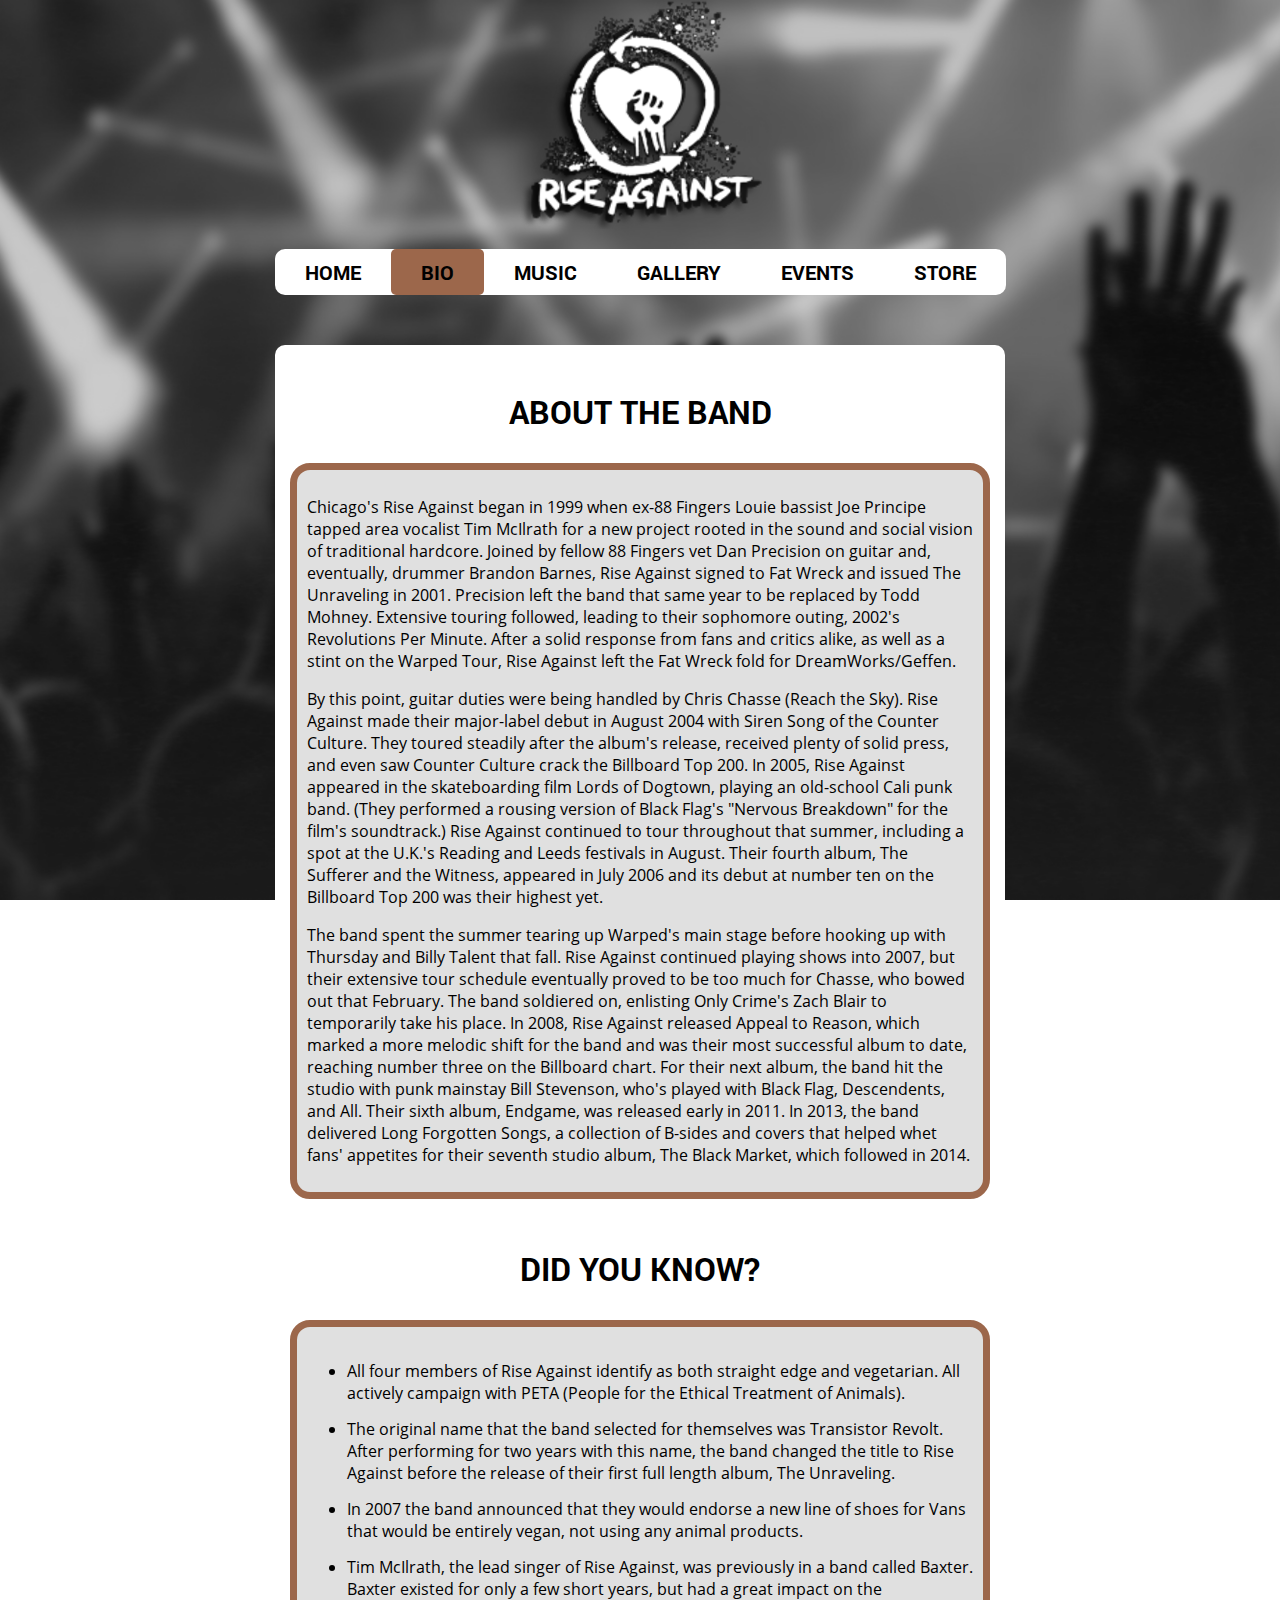
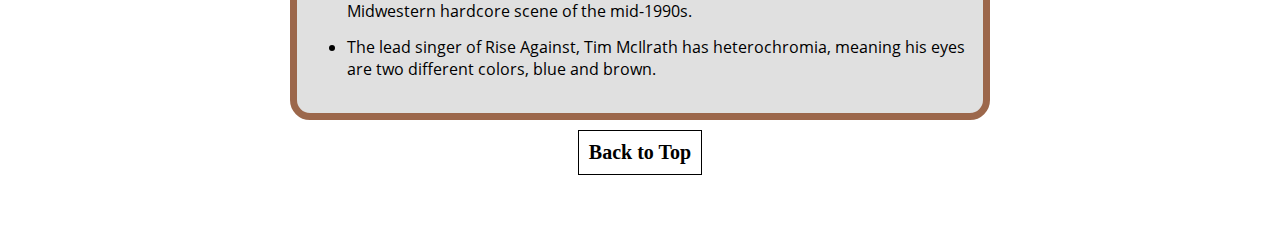
<file: bio.html>
<!DOCTYPE html>
	<head>
		<title>Bio - Rise Against</title>
		<link href="css/style.css" rel="stylesheet" type="text/css">
		<meta charset="utf-8" />
		<meta name="author" content="Keaton Roux" />
	</head>
	<body>
		<div class="page">
			<div class="header">
				<div class="navbar">
					<a href="index.html"><img src="media/pictures/logo.png" class="logo" alt="logo of rise against" /></a>
					<br />
					<ul>
						<li><a href="index.html" class="not-active">HOME</a></li>
						<li><a href="bio.html" class="active">BIO</a></li>
						<li><a href="music.html" class="not-active">MUSIC</a></li>
						<li><a href="gallery.html" class="not-active">GALLERY</a></li>
						<li><a href="events.html" class="not-active">EVENTS</a></li>
						<li><a href="store.html" class="not-active">STORE</a></li>
					</ul>
				</div>
			</div>
			<div class="content">
				<!-- ABOUT PARAGRAH -->
        <h1>ABOUT THE BAND</h1>
        <div class="bio-paragraph"><p>
          Chicago's Rise Against began in 1999 when ex-88 Fingers Louie bassist Joe Principe tapped area vocalist Tim McIlrath for a new project rooted in the sound and social vision of traditional hardcore.
          Joined by fellow 88 Fingers vet Dan Precision on guitar and, eventually, drummer Brandon Barnes, Rise Against signed to Fat Wreck and issued The Unraveling in 2001.
          Precision left the band that same year to be replaced by Todd Mohney. Extensive touring followed, leading to their sophomore outing, 2002's Revolutions Per Minute.
          After a solid response from fans and critics alike, as well as a stint on the Warped Tour, Rise Against left the Fat Wreck fold for DreamWorks/Geffen.
        </p>
        <p>
          By this point, guitar duties were being handled by Chris Chasse (Reach the Sky). Rise Against made their major-label debut in August 2004 with Siren Song of the Counter Culture.
          They toured steadily after the album's release, received plenty of solid press, and even saw Counter Culture crack the Billboard Top 200. In 2005, Rise Against appeared in the skateboarding film Lords of Dogtown, playing an old-school Cali punk band.
          (They performed a rousing version of Black Flag's "Nervous Breakdown" for the film's soundtrack.) Rise Against continued to tour throughout that summer, including a spot at the U.K.'s Reading and Leeds festivals in August.
          Their fourth album, The Sufferer and the Witness, appeared in July 2006 and its debut at number ten on the Billboard Top 200 was their highest yet.
        </p>
        <p>
          The band spent the summer tearing up Warped's main stage before hooking up with Thursday and Billy Talent that fall.
          Rise Against continued playing shows into 2007, but their extensive tour schedule eventually proved to be too much for Chasse, who bowed out that February.
          The band soldiered on, enlisting Only Crime's Zach Blair to temporarily take his place.
          In 2008, Rise Against released Appeal to Reason, which marked a more melodic shift for the band and was their most successful album to date, reaching number three on the Billboard chart.
          For their next album, the band hit the studio with punk mainstay Bill Stevenson, who's played with Black Flag, Descendents, and All. Their sixth album, Endgame, was released early in 2011.
          In 2013, the band delivered Long Forgotten Songs, a collection of B-sides and covers that helped whet fans' appetites for their seventh studio album, The Black Market, which followed in 2014.
        </p></div>
        <br />
				<!-- DID YOU KNOW PARAGRAPH -->
        <h1>DID YOU KNOW?</h1>
        <div class="bio-paragraph">
          <ul>
            <li>All four members of Rise Against identify as both straight edge and vegetarian. All actively campaign with PETA (People for the Ethical Treatment of Animals).</li>
            <li>The original name that the band selected for themselves was Transistor Revolt. After performing for two years with this name, the band changed the title to Rise Against before the release of their first full length album, The Unraveling.</li>
            <li>In 2007 the band announced that they would endorse a new line of shoes for Vans that would be entirely vegan, not using any animal products.</li>
            <li>Tim McIlrath, the lead singer of Rise Against, was previously in a band called Baxter. Baxter existed for only a few short years, but had a great impact on the Midwestern hardcore scene of the mid-1990s.</li>
            <li>The lead singer of Rise Against, Tim McIlrath has heterochromia, meaning his eyes are two different colors, blue and brown.</li>
          </ul>
        </div>
        <div class="back-to-top"><a href="#top">Back to Top</a></div>
			</div>
			<div class="footer">
				<p>Copyright (c) 2016 Copyright Holder All Rights Reserved.</p>
			</div>
		</div>
	</body>
</html>
</file>
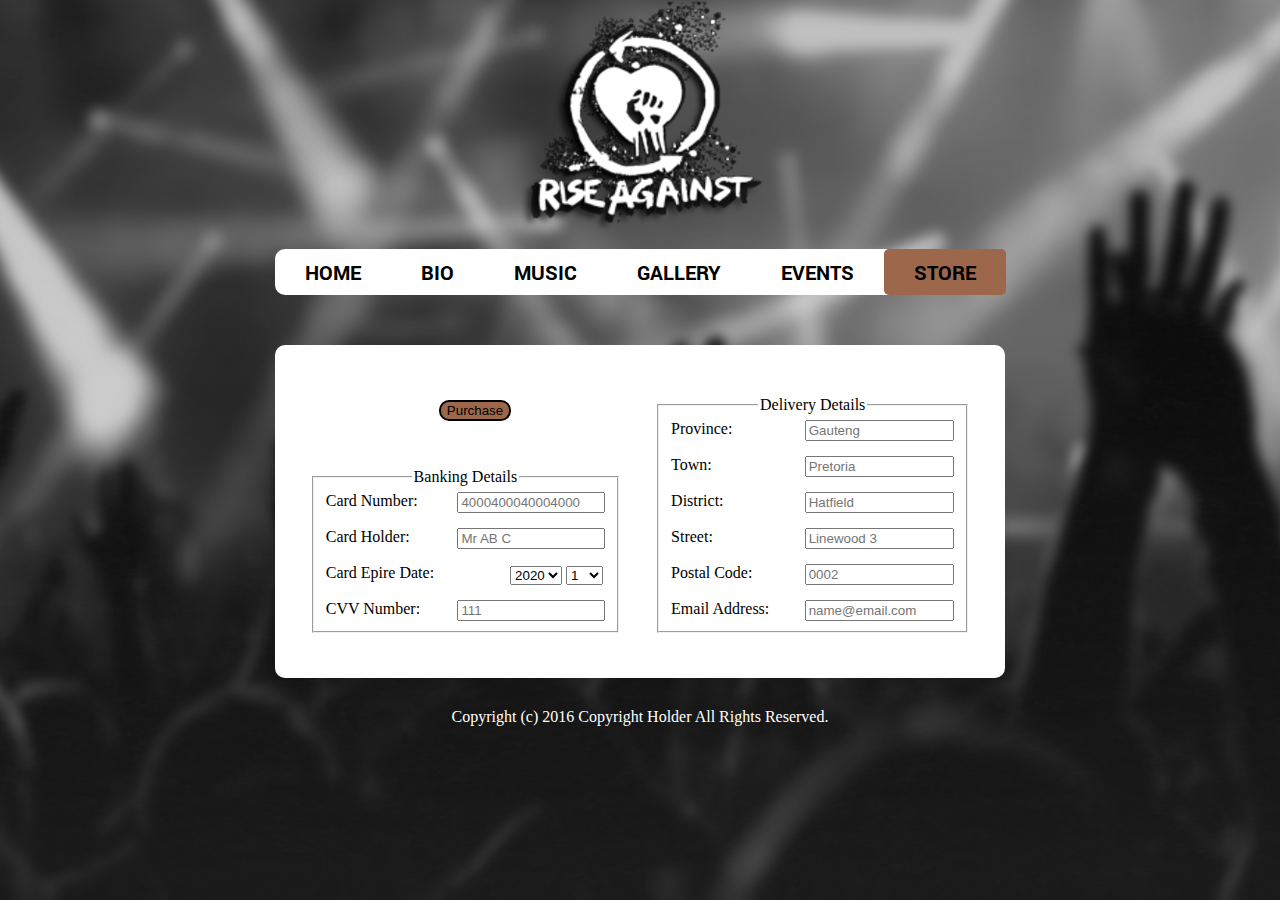
<file: checkout.html>
<!DOCTYPE html>
	<head>
		<title>Checkout - Rise Against</title>
		<link href="css/style.css" rel="stylesheet" type="text/css">
		<meta charset="utf-8" />
		<meta name="author" content="Keaton Roux" />
	</head>
	<body>
		<div class="page">
			<div class="header">
				<div class="navbar">
          <a href="index.html"><img src="media/pictures/logo.png" class="logo" alt="logo of rise against" /></a>
					<br />
					<ul>
						<li><a href="index.html" class="not-active">HOME</a></li>
						<li><a href="bio.html" class="not-active">BIO</a></li>
						<li><a href="music.html" class="not-active">MUSIC</a></li>
						<li><a href="gallery.html" class="not-active">GALLERY</a></li>
						<li><a href="events.html" class="not-active">EVENTS</a></li>
						<li><a href="store.html" class="active">STORE</a></li>
					</ul>
				</div>
			</div>
			<div class="content">
				<form class="" action="result.html" method="post">
					<div class="submit-button purchase-button"><input type="submit" value="Purchase" /></div>
					<div class="checkout-info-box banking-box">
						<fieldset>
							<legend>Banking Details</legend>
							<label class="ltitle" for="cardNr">Card Number:</label>
							<label><input type="text" name="cardNr" id="cardNr" placeholder="4000400040004000" required="required" maxlength="16"/></label><br/><br/>

							<label class="ltitle" for="cardHolder">Card Holder:</label>
							<label><input type="text" name="cardHolder" id="cardHolder" placeholder="Mr AB C" required="required"/></label><br/><br/>

							<span class="ltitle">Card Epire Date:</span>
								<select name="EDM">
									<option>1</option>
									<option>2</option>
									<option>3</option>
									<option>4</option>
									<option>5</option>
									<option>6</option>
									<option>7</option>
									<option>8</option>
									<option>9</option>
									<option>10</option>
									<option>11</option>
									<option>12</option>
								</select>

								<select name="EDY">
									<option>2020</option>
									<option>2019</option>
									<option>2018</option>
									<option>2017</option>
									<option>2016</option>
								</select><br/><br/>

								<label class="ltitle" for="CVV">CVV Number:</label>
								<label><input type="text" name="CVV" id="CVV" placeholder="111" required="required" maxlength="3"/></label><br/>
						</fieldset>
					</div>
					<div class="checkout-info-box delivery-box">
						<fieldset>
							<legend>Delivery Details</legend>
							<label class="ltitle" for="provice">Province:</label>
							<label><input type="text" name="provice" id="provice" placeholder="Gauteng" required="required"/></label><br/><br/>

							<label class="ltitle" for="town">Town:</label>
							<label><input type="text" name="town" id="town" placeholder="Pretoria" required="required"/></label><br/><br/>

							<label class="ltitle" for="district">District:</label>
							<label><input type="text" name="district" id="district" placeholder="Hatfield" required="required"/></label><br/><br/>

							<label class="ltitle" for="street">Street:</label>
							<label><input type="text" name="street" id="street" placeholder="Linewood 3" required="required"/></label><br/><br/>

							<label class="ltitle" for="code">Postal Code:</label>
							<label><input type="text" name="code" id="code" placeholder="0002" required="required" maxlength="4"/></label><br/><br/>

							<label class="ltitle" for="email">Email Address:</label>
							<label><input type="text" name="email" id="email" placeholder="name@email.com" required="required"/></label><br/>
						</fieldset>
					</div>
				</form>
			</div>
			<div class="footer">
				<p>Copyright (c) 2016 Copyright Holder All Rights Reserved.</p>
			</div>
		</div>
	</body>
</html>
</file>
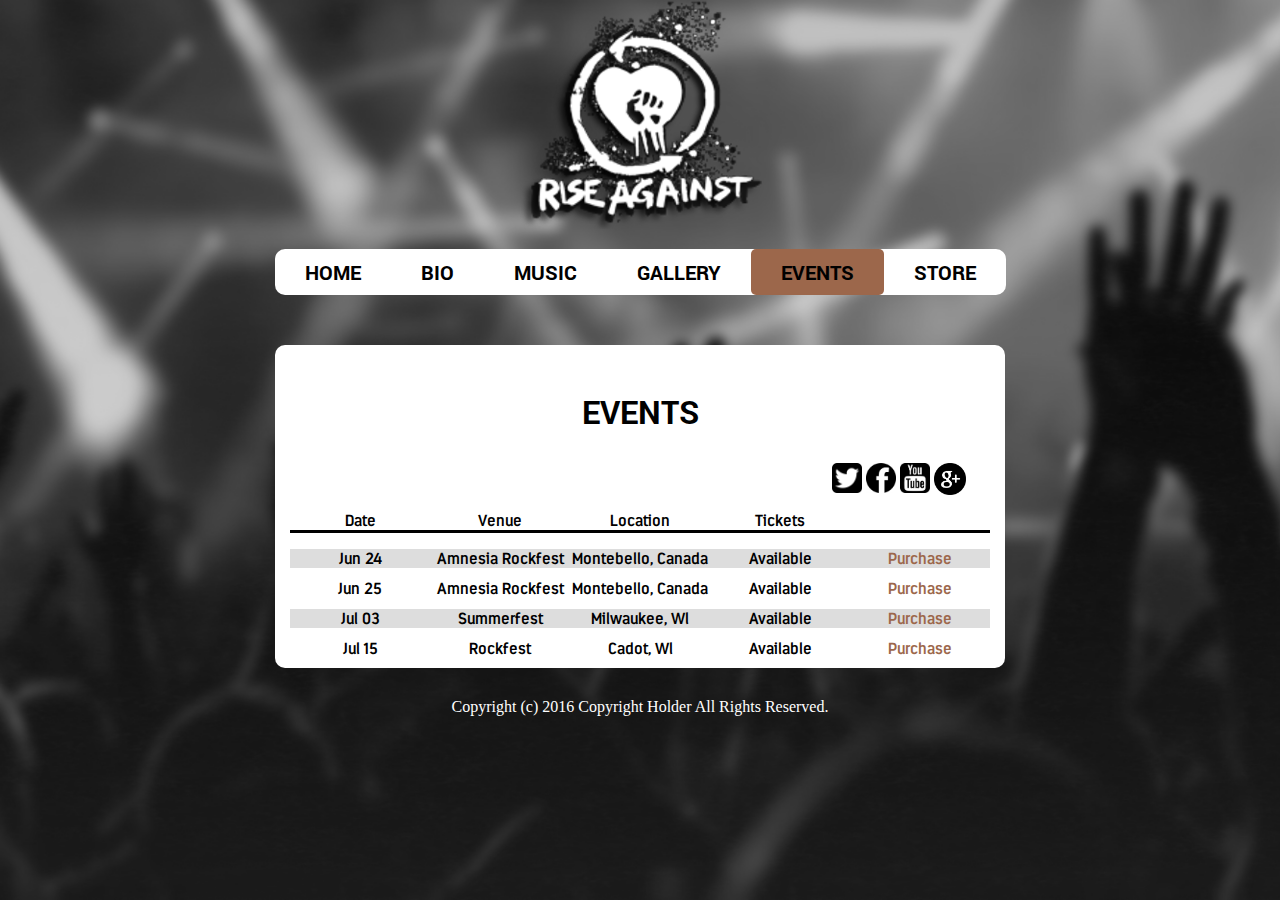
<file: events.html>
<!DOCTYPE html>
	<head>
		<title>Events - Rise Against</title>
		<link href="css/style.css" rel="stylesheet" type="text/css">
		<meta charset="utf-8" />
		<meta name="author" content="Keaton Roux" />
	</head>
	<body>
		<div class="page">
			<div class="header">
				<div class="navbar">
          <a href="index.html"><img src="media/pictures/logo.png" class="logo" alt="logo of rise against" /></a>
					<br />
					<ul>
						<li><a href="index.html" class="not-active">HOME</a></li>
						<li><a href="bio.html" class="not-active">BIO</a></li>
						<li><a href="music.html" class="not-active">MUSIC</a></li>
						<li><a href="gallery.html" class="not-active">GALLERY</a></li>
						<li><a href="events.html" class="active">EVENTS</a></li>
						<li><a href="store.html" class="not-active">STORE</a></li>
					</ul>
				</div>
			</div>
			<div class="content">
        <h1>EVENTS</h1>
				<div class="share">
					<a href="https://plus.google.com/+riseagainst" target="_blank"><img src="media/pictures/share-vectors/googlep.png" id="gg" alt="google plus image"/></a>
					<a href="https://www.youtube.com/user/RiseAgainstVEVO" target="_blank"><img src="media/pictures/share-vectors/youtube.png" alt="youtube image"/></a>
					<a href="https://www.facebook.com/riseagainst" target="_blank"><img src="media/pictures/share-vectors/facebook.png" alt="facebook image"/></a>
					<a href="https://twitter.com/riseagainst" target="_blank"><img src="media/pictures/share-vectors/twitter.png" alt="twitter image"/></a>
				</div>
				<br />
					<div class="event-list event-header">
					<ol>
						<li>Date</li>
						<li>Venue</li>
						<li>Location</li>
						<li>Tickets</li>
						<li></li>
					</ol>
					</div>
					<div class="event-list event-even">
					<ol>
						<li>Jun 24</li>
						<li>Amnesia Rockfest</li>
						<li>Montebello, Canada</li>
						<li>Available</li>
						<li><a href="http://www.bandsintown.com/event/11728602?app_id=fbjs_www.riseagainst.com&artist=Rise+Against&came_from=39" target="_blank">Purchase</a></li>
					</ol>
					</div>
					<div class="event-list">
					<ol>
						<li>Jun 25</li>
						<li>Amnesia Rockfest</li>
						<li>Montebello, Canada</li>
						<li>Available</li>
						<li><a href="http://www.bandsintown.com/event/11728602?app_id=fbjs_www.riseagainst.com&artist=Rise+Against&came_from=39" target="_blank">Purchase</a></li>
					</ol>
					</div>
					<div class="event-list event-even">
					<ol>
						<li>Jul 03</li>
						<li>Summerfest</li>
						<li>Milwaukee, Wl</li>
						<li>Available</li>
						<li><a href="http://www.bandsintown.com/event/11719513?app_id=fbjs_www.riseagainst.com&artist=Rise+Against&came_from=39" target="_blank">Purchase</a></li>
					</ol>
					</div>
					<div class="event-list">
					<ol>
						<li>Jul 15</li>
						<li>Rockfest</li>
						<li>Cadot, Wl</li>
						<li>Available</li>
						<li><a href="http://www.bandsintown.com/event/11378239?app_id=fbjs_www.riseagainst.com&artist=Rise+Against&came_from=39" target="_blank">Purchase</a></li>
					</ol>
					</div>
					<br />

			</div>
			<div class="footer">
				<p>Copyright (c) 2016 Copyright Holder All Rights Reserved.</p>
			</div>
		</div>
	</body>
</html>
</file>
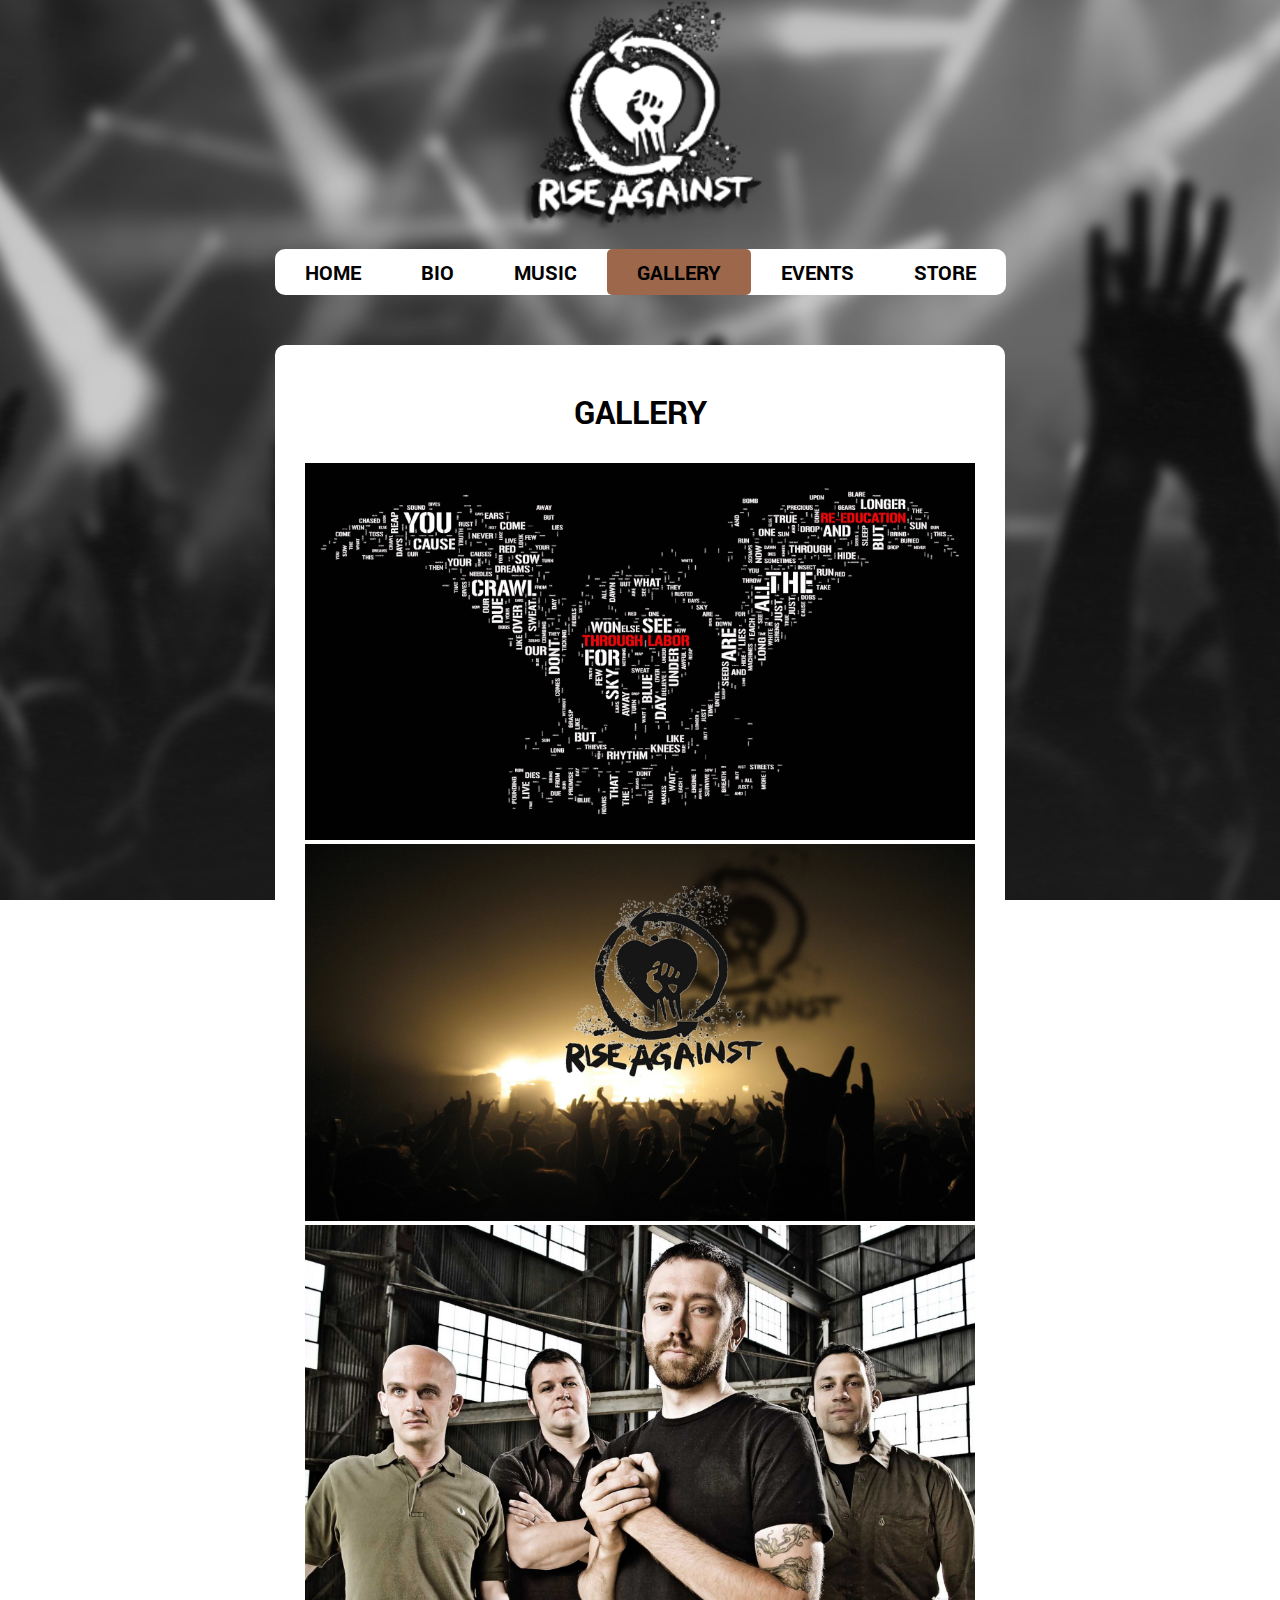
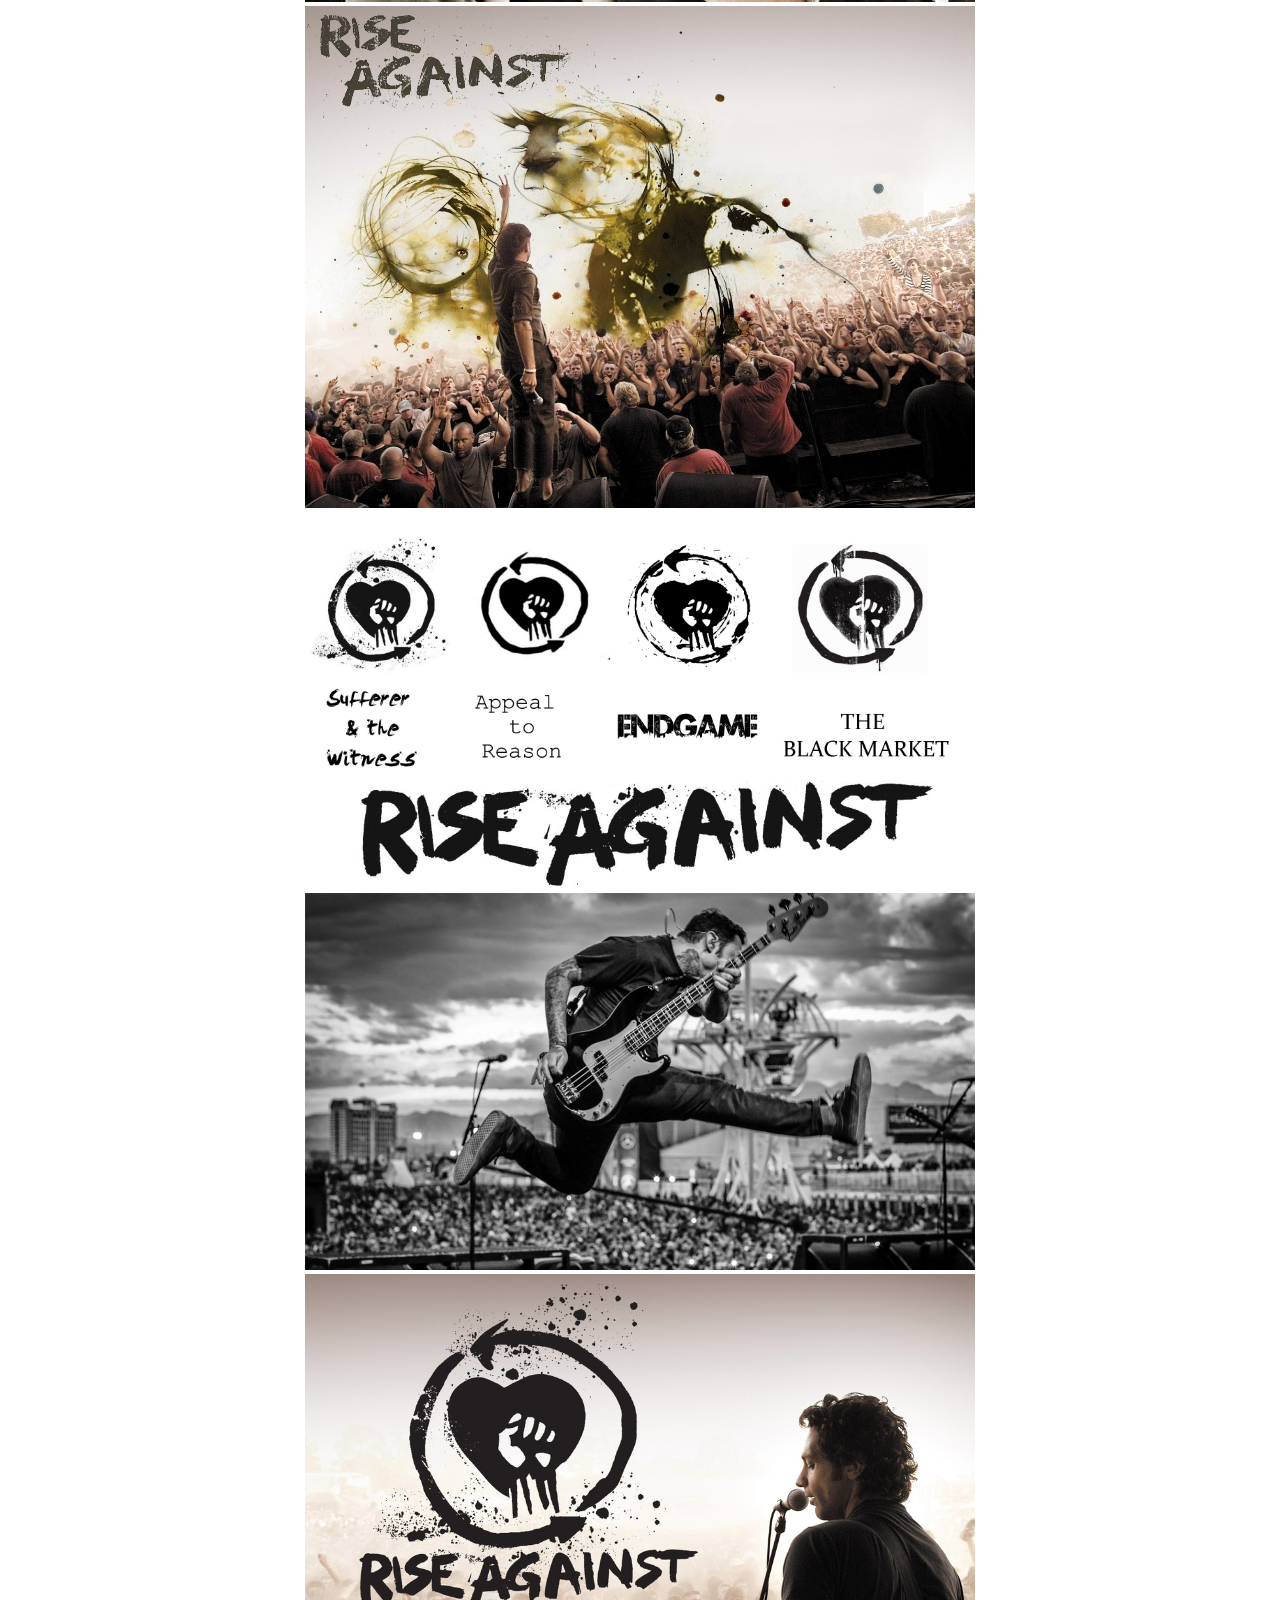
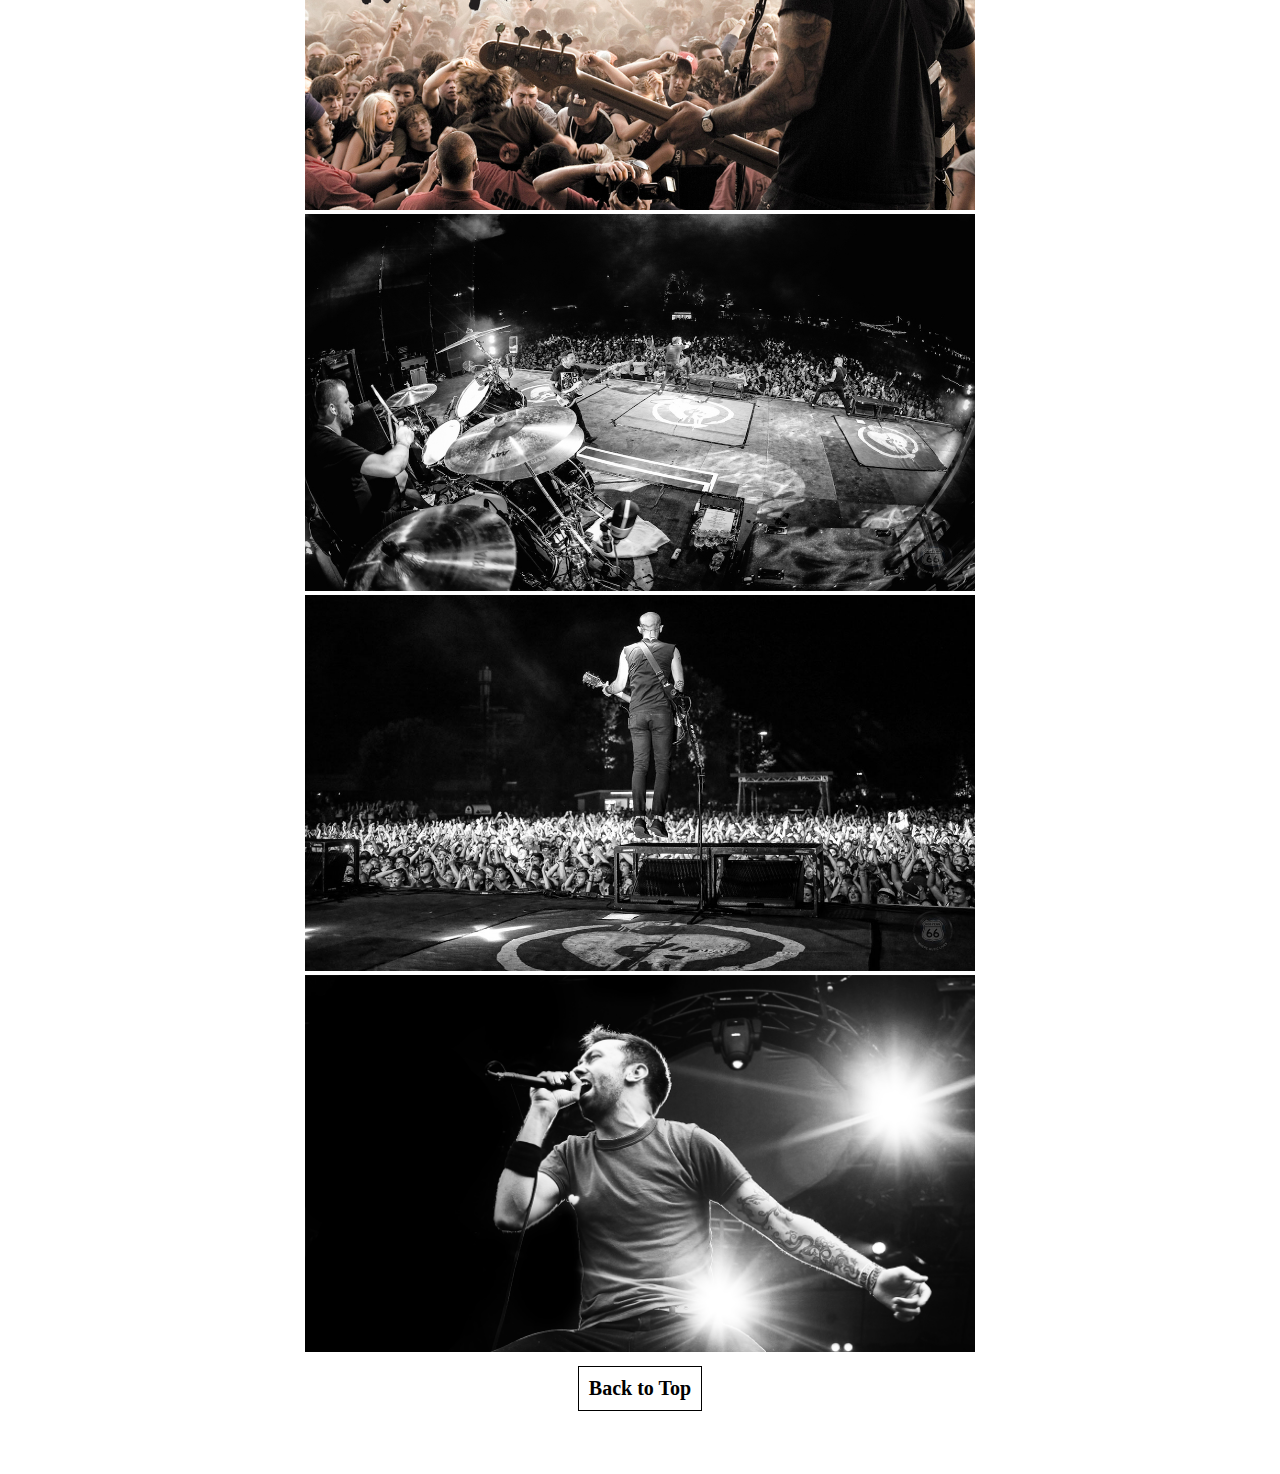
<file: gallery.html>
<!DOCTYPE html>
	<head>
		<title>Gallery - Rise Against</title>
		<link href="css/style.css" rel="stylesheet" type="text/css">
		<meta charset="utf-8" />
		<meta name="author" content="Keaton Roux" />
	</head>
	<body>
		<div class="page">
			<div class="header">
				<div class="navbar">
          <a href="index.html"><img src="media/pictures/logo.png" class="logo" alt="logo of rise against" /></a>
					<br />
					<ul>
						<li><a href="index.html" class="not-active">HOME</a></li>
						<li><a href="bio.html" class="not-active">BIO</a></li>
						<li><a href="music.html" class="not-active">MUSIC</a></li>
						<li><a href="gallery.html" class="active">GALLERY</a></li>
						<li><a href="events.html" class="not-active">EVENTS</a></li>
						<li><a href="store.html" class="not-active">STORE</a></li>
					</ul>
				</div>
			</div>
			<div class="content">
        <h1>GALLERY</h1>
        <div id="gallery">
		  		<a href="media/pictures/gallery-photos/gallery-1.jpg" target="_blank"><img src="media/pictures/gallery-photos/gallery-1.jpg" class="gallery-image" alt="Gallery Image 1"/></a>
		  		<a href="media/pictures/gallery-photos/gallery-2.jpg" target="_blank"><img src="media/pictures/gallery-photos/gallery-2.jpg" class="gallery-image" alt="Gallery Image 2"/></a>
          <a href="media/pictures/gallery-photos/gallery-3.jpg" target="_blank"><img src="media/pictures/gallery-photos/gallery-3.jpg" class="gallery-image" alt="Gallery Image 3"/></a>
          <a href="media/pictures/gallery-photos/gallery-4.jpg" target="_blank"><img src="media/pictures/gallery-photos/gallery-4.jpg" class="gallery-image" alt="Gallery Image 4"/></a>
          <a href="media/pictures/gallery-photos/gallery-5.jpg" target="_blank"><img src="media/pictures/gallery-photos/gallery-5.jpg" class="gallery-image" alt="Gallery Image 5"/></a>
          <a href="media/pictures/gallery-photos/gallery-6.jpg" target="_blank"><img src="media/pictures/gallery-photos/gallery-6.jpg" class="gallery-image" alt="Gallery Image 6"/></a>
          <a href="media/pictures/gallery-photos/gallery-7.jpg" target="_blank"><img src="media/pictures/gallery-photos/gallery-7.jpg" class="gallery-image" alt="Gallery Image 7"/></a>
          <a href="media/pictures/gallery-photos/gallery-8.jpg" target="_blank"><img src="media/pictures/gallery-photos/gallery-8.jpg" class="gallery-image" alt="Gallery Image 8"/></a>
          <a href="media/pictures/gallery-photos/gallery-9.jpg" target="_blank"><img src="media/pictures/gallery-photos/gallery-9.jpg" class="gallery-image" alt="Gallery Image 9"/></a>
          <a href="media/pictures/gallery-photos/gallery-10.png" target="_blank"><img src="media/pictures/gallery-photos/gallery-10.png" class="gallery-image" alt="Gallery Image 10"/></a>
          <div class="back-to-top"><a href="#top">Back to Top</a></div>
        </div>
			</div>
			<div class="footer">
				<p>Copyright (c) 2016 Copyright Holder All Rights Reserved.</p>
			</div>
		</div>
	</body>
</html>
</file>
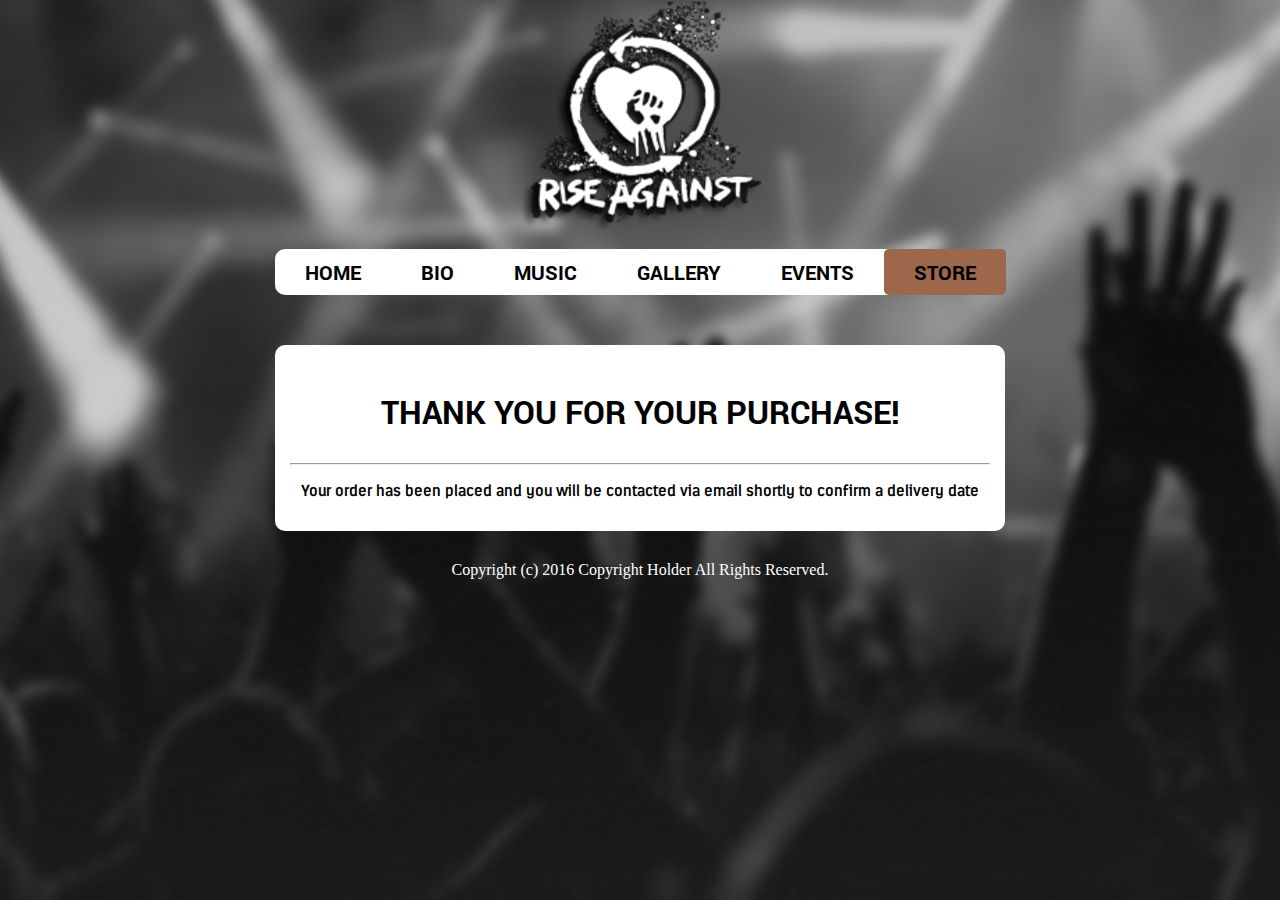
<file: result.html>
<!DOCTYPE html>
	<head>
		<title>Result - Rise Against</title>
		<link href="css/style.css" rel="stylesheet" type="text/css">
		<meta charset="utf-8" />
		<meta name="author" content="Keaton Roux" />
	</head>
	<body>
		<div class="page">
			<div class="header">
				<div class="navbar">
          <a href="index.html"><img src="media/pictures/logo.png" class="logo" alt="logo of rise against" /></a>
					<br />
					<ul>
						<li><a href="index.html" class="not-active">HOME</a></li>
						<li><a href="bio.html" class="not-active">BIO</a></li>
						<li><a href="music.html" class="not-active">MUSIC</a></li>
						<li><a href="gallery.html" class="not-active">GALLERY</a></li>
						<li><a href="events.html" class="not-active">EVENTS</a></li>
						<li><a href="store.html" class="active">STORE</a></li>
					</ul>
				</div>
			</div>
			<div class="content">
				<div id="result-page">
					<h1>THANK YOU FOR YOUR PURCHASE!</h1>
					<hr>
					<p>
						Your order has been placed and you will be contacted via email shortly to confirm a delivery date
					</p>
				</div>
			</div>
			<div class="footer">
				<p>Copyright (c) 2016 Copyright Holder All Rights Reserved.</p>
			</div>
		</div>
	</body>
</html>
</file>
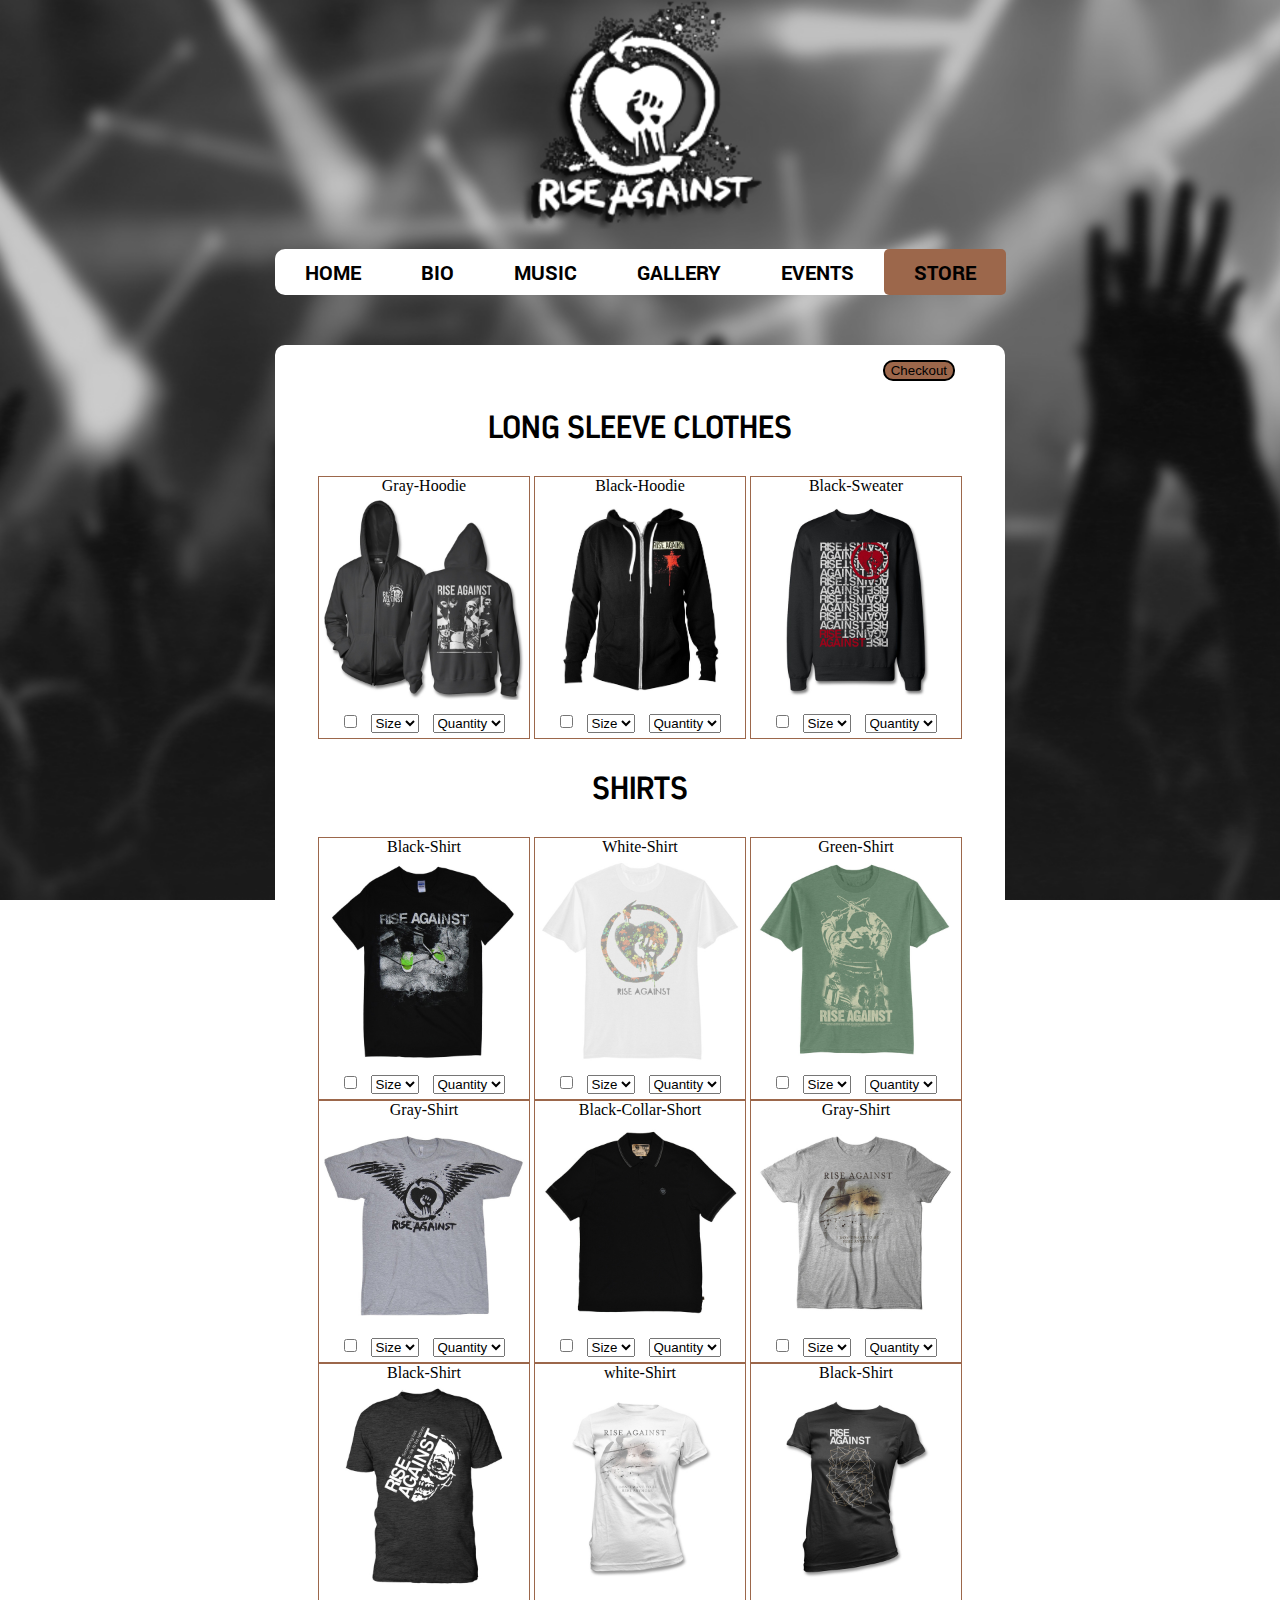
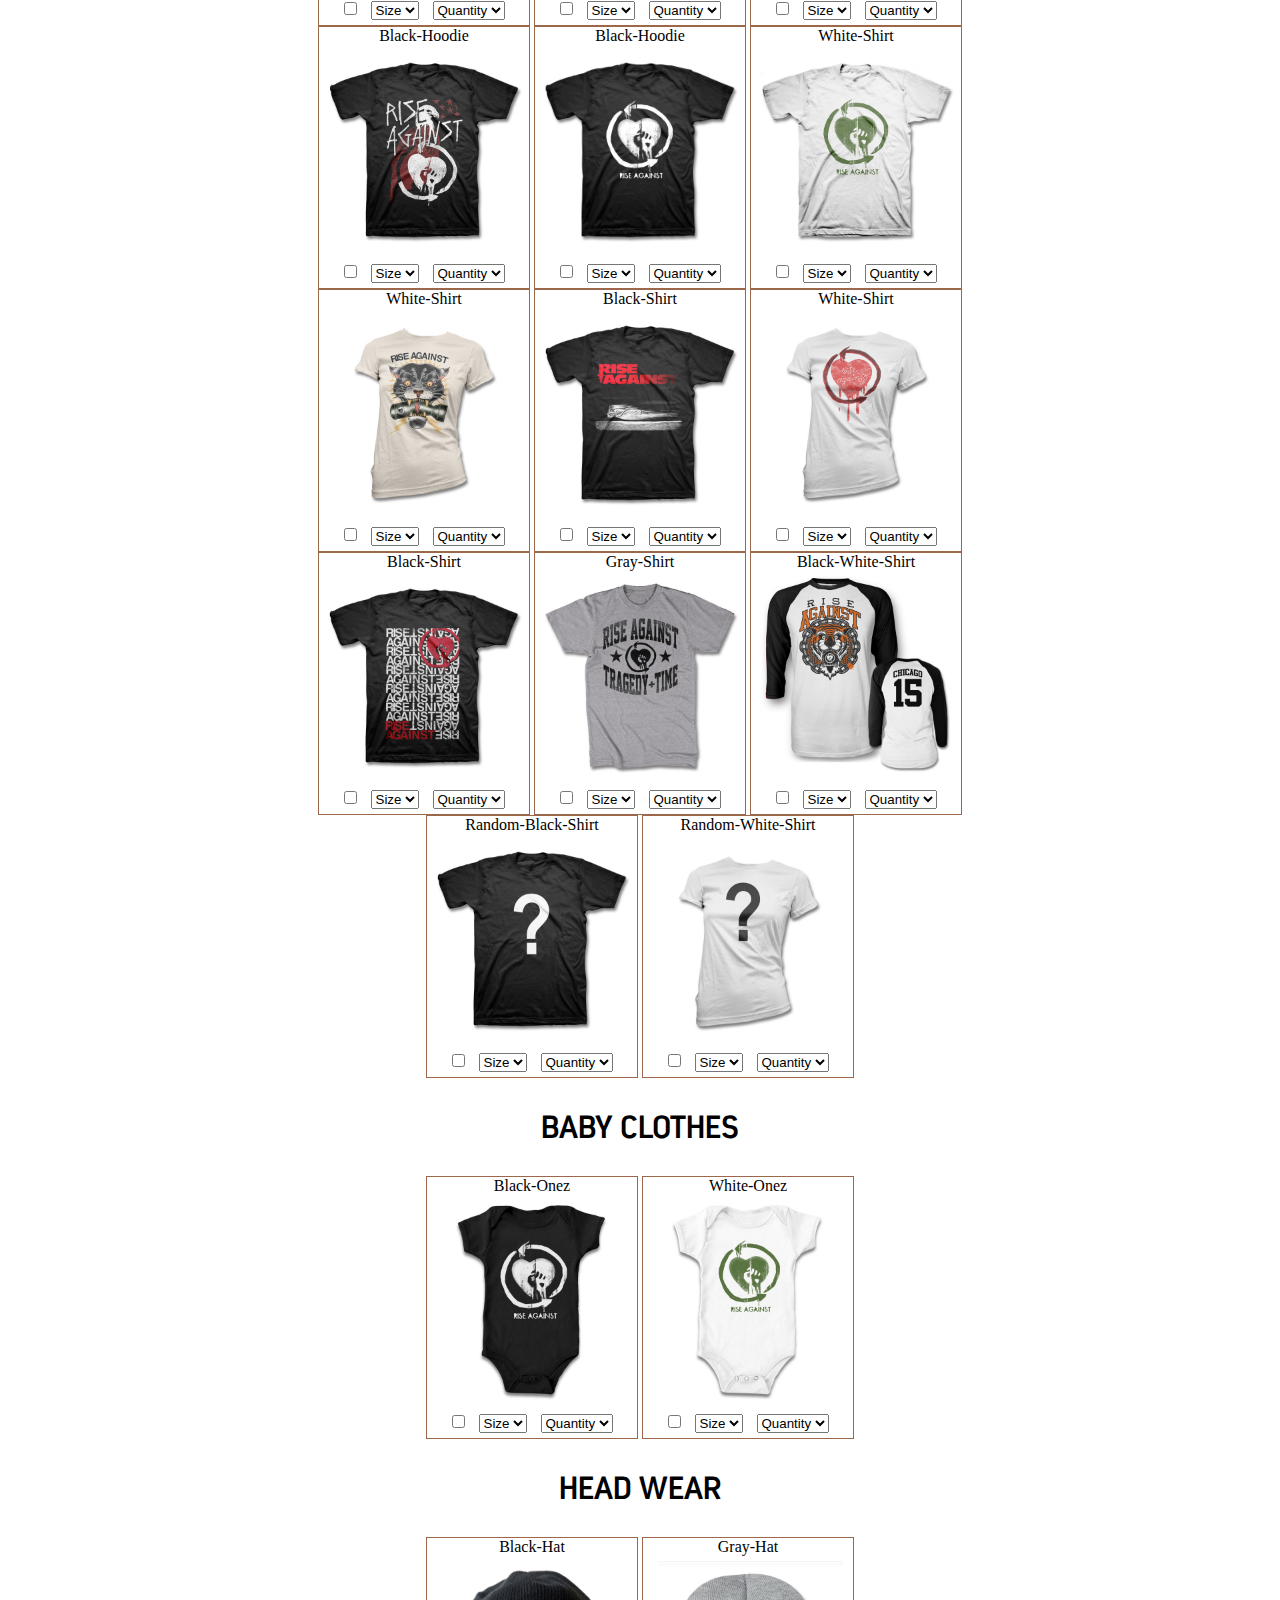
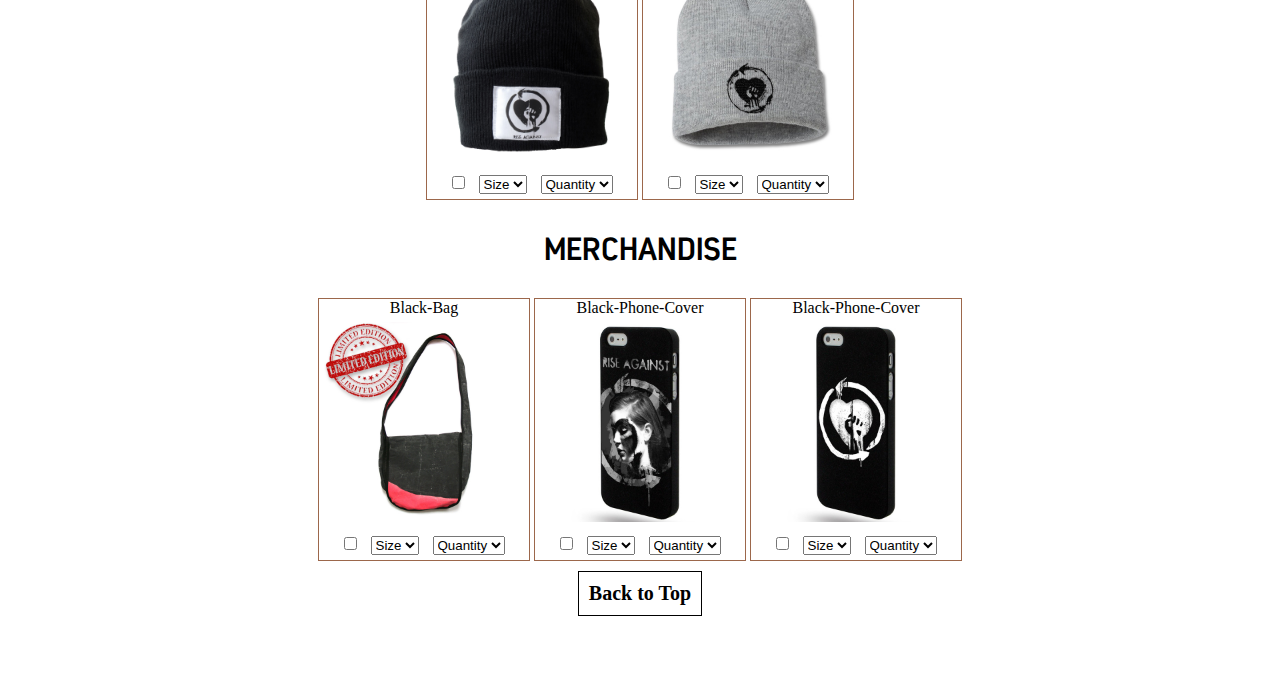
<file: store.html>
<!DOCTYPE html>
	<head>
		<title>Store - Rise Against</title>
		<link href="css/style.css" rel="stylesheet" type="text/css">
		<meta charset="utf-8" />
		<meta name="author" content="Keaton Roux" />
	</head>
	<body>
		<div class="page">
			<div class="header">
				<div class="navbar">
          <a href="index.html"><img src="media/pictures/logo.png" class="logo" alt="logo of rise against" /></a>
					<br />
					<ul>
						<li><a href="index.html" class="not-active">HOME</a></li>
						<li><a href="bio.html" class="not-active">BIO</a></li>
						<li><a href="music.html" class="not-active">MUSIC</a></li>
						<li><a href="gallery.html" class="not-active">GALLERY</a></li>
						<li><a href="events.html" class="not-active">EVENTS</a></li>
						<li><a href="store.html" class="active">STORE</a></li>
					</ul>
				</div>
			</div>
			<div class="content">
				<form class="store-form" action="checkout.html" method="post" >
					<div class="submit-button"><input type="submit" value="Checkout" /></div>
					<br/>
					<!--LONG SLEEVE CLOTHES-->
					<h1>LONG SLEEVE CLOTHES</h1>
					<div class="item-window">

							<figure>
								<figcaption>Gray-Hoodie</figcaption>
								<label for="store-1"><img src="media/pictures/store-images/store-1.jpg" alt="image of store item 1"/></label>
							</figure>
							<br />
							<input type="checkbox" value="" id="store-1" />
							<select><option>Size</option><option>S</option><option>M</option><option>L</option></select>
							<select><option>Quantity</option><option>1</option><option>2</option><option>3</option></select>

					</div>
					<div class="item-window">

							<figure>
								<figcaption>Black-Hoodie</figcaption>
								<label for="store-2"><img src="media/pictures/store-images/store-2.jpeg" alt="image of store item 2"/></label>
							</figure>
							<br />
							<input type="checkbox" value="" id="store-2" />
							<select><option>Size</option><option>S</option><option>M</option><option>L</option></select>
							<select><option>Quantity</option><option>1</option><option>2</option><option>3</option></select>

					</div>
					<div class="item-window">

							<figure>
								<figcaption>Black-Sweater</figcaption>
								<label for="store-3"><img src="media/pictures/store-images/store-3.jpg" alt="image of store item 3"/></label>
							</figure>
							<br />
							<input type="checkbox" value="" id="store-3" />
							<select><option>Size</option><option>S</option><option>M</option><option>L</option></select>
							<select><option>Quantity</option><option>1</option><option>2</option><option>3</option></select>

					</div>
					<!-- SHIRTS -->
					<h1>SHIRTS</h1>
					<div class="item-window">

							<figure>
								<figcaption>Black-Shirt</figcaption>
								<label for="store-4"><img src="media/pictures/store-images/store-4.jpeg" alt="image of store item 4"/></label>
							</figure>
							<br />
							<input type="checkbox" value="" id="store-4" />
							<select><option>Size</option><option>S</option><option>M</option><option>L</option></select>
							<select><option>Quantity</option><option>1</option><option>2</option><option>3</option></select>

					</div>
					<div class="item-window">

							<figure>
								<figcaption>White-Shirt</figcaption>
								<label for="store-5"><img src="media/pictures/store-images/store-5.jpeg" alt="image of store item 5"/></label>
							</figure>
							<br />
							<input type="checkbox" value="" id="store-5" />
							<select><option>Size</option><option>S</option><option>M</option><option>L</option></select>
							<select><option>Quantity</option><option>1</option><option>2</option><option>3</option></select>

					</div>
					<div class="item-window">

							<figure>
								<figcaption>Green-Shirt</figcaption>
								<label for="store-6"><img src="media/pictures/store-images/store-6.jpeg" alt="image of store item 6"/></label>
							</figure>
							<br />
							<input type="checkbox" value="" id="store-6" />
							<select><option>Size</option><option>S</option><option>M</option><option>L</option></select>
							<select><option>Quantity</option><option>1</option><option>2</option><option>3</option></select>

					</div>
					<div class="item-window">

							<figure>
								<figcaption>Gray-Shirt</figcaption>
								<label for="store-7"><img src="media/pictures/store-images/store-7.jpeg" alt="image of store item 7"/></label>
							</figure>
							<br />
							<input type="checkbox" value="" id="store-7" />
							<select><option>Size</option><option>S</option><option>M</option><option>L</option></select>
							<select><option>Quantity</option><option>1</option><option>2</option><option>3</option></select>

					</div>
					<div class="item-window">

							<figure>
								<figcaption>Black-Collar-Short</figcaption>
								<label for="store-8"><img src="media/pictures/store-images/store-8.jpeg" alt="image of store item 8"/></label>
							</figure>
							<br />
							<input type="checkbox" value="" id="store-8" />
							<select><option>Size</option><option>S</option><option>M</option><option>L</option></select>
							<select><option>Quantity</option><option>1</option><option>2</option><option>3</option></select>

					</div>
					<div class="item-window">

							<figure>
								<figcaption>Gray-Shirt</figcaption>
								<label for="store-9"><img src="media/pictures/store-images/store-9.jpeg" alt="image of store item 9"/></label>
							</figure>
							<br />
							<input type="checkbox" value="" id="store-9" />
							<select><option>Size</option><option>S</option><option>M</option><option>L</option></select>
							<select><option>Quantity</option><option>1</option><option>2</option><option>3</option></select>

					</div>
					<div class="item-window">

							<figure>
								<figcaption>Black-Shirt</figcaption>
								<label for="store-10"><img src="media/pictures/store-images/store-10.jpeg" alt="image of store item 10"/></label>
							</figure>
							<br />
							<input type="checkbox" value="" id="store-10" />
							<select><option>Size</option><option>S</option><option>M</option><option>L</option></select>
							<select><option>Quantity</option><option>1</option><option>2</option><option>3</option></select>

					</div>
					<div class="item-window">

							<figure>
								<figcaption>white-Shirt</figcaption>
								<label for="store-11"><img src="media/pictures/store-images/store-11.jpg" alt="image of store item 11"/></label>
							</figure>
							<br />
							<input type="checkbox" value="" id="store-11" />
							<select><option>Size</option><option>S</option><option>M</option><option>L</option></select>
							<select><option>Quantity</option><option>1</option><option>2</option><option>3</option></select>

					</div>
					<div class="item-window">

							<figure>
								<figcaption>Black-Shirt</figcaption>
								<label for="store-12"><img src="media/pictures/store-images/store-12.jpg" alt="image of store item 12"/></label>
							</figure>
							<br />
							<input type="checkbox" value="" id="store-12" />
							<select><option>Size</option><option>S</option><option>M</option><option>L</option></select>
							<select><option>Quantity</option><option>1</option><option>2</option><option>3</option></select>

					</div>
					<div class="item-window">

							<figure>
								<figcaption>Black-Hoodie</figcaption>
								<label for="store-13"><img src="media/pictures/store-images/store-13.jpg" alt="image of store item 13"/></label>
							</figure>
							<br />
							<input type="checkbox" value="" id="store-13" />
							<select><option>Size</option><option>S</option><option>M</option><option>L</option></select>
							<select><option>Quantity</option><option>1</option><option>2</option><option>3</option></select>

					</div>
					<div class="item-window">

							<figure>
								<figcaption>Black-Hoodie</figcaption>
								<label for="store-14"><img src="media/pictures/store-images/store-14.jpg" alt="image of store item 14"/></label>
							</figure>
							<br />
							<input type="checkbox" value="" id="store-14" />
							<select><option>Size</option><option>S</option><option>M</option><option>L</option></select>
							<select><option>Quantity</option><option>1</option><option>2</option><option>3</option></select>

					</div>
					<div class="item-window">

							<figure>
								<figcaption>White-Shirt</figcaption>
								<label for="store-15"><img src="media/pictures/store-images/store-15.jpg" alt="image of store item 15"/></label>
							</figure>
							<br />
							<input type="checkbox" value="" id="store-15" />
							<select><option>Size</option><option>S</option><option>M</option><option>L</option></select>
							<select><option>Quantity</option><option>1</option><option>2</option><option>3</option></select>

					</div>
					<div class="item-window">

							<figure>
								<figcaption>White-Shirt</figcaption>
								<label for="store-16"><img src="media/pictures/store-images/store-16.jpg" alt="image of store item 16"/></label>
							</figure>
							<br />
							<input type="checkbox" value="" id="store-16" />
							<select><option>Size</option><option>S</option><option>M</option><option>L</option></select>
							<select><option>Quantity</option><option>1</option><option>2</option><option>3</option></select>

					</div>
					<div class="item-window">

							<figure>
								<figcaption>Black-Shirt</figcaption>
								<label for="store-17"><img src="media/pictures/store-images/store-17.jpg" alt="image of store item 17"/></label>
							</figure>
							<br />
							<input type="checkbox" value="" id="store-17" />
							<select><option>Size</option><option>S</option><option>M</option><option>L</option></select>
							<select><option>Quantity</option><option>1</option><option>2</option><option>3</option></select>

					</div>
					<div class="item-window">

							<figure>
								<figcaption>White-Shirt</figcaption>
								<label for="store-18"><img src="media/pictures/store-images/store-18.jpg" alt="image of store item 18"/></label>
							</figure>
							<br />
							<input type="checkbox" value="" id="store-18" />
							<select><option>Size</option><option>S</option><option>M</option><option>L</option></select>
							<select><option>Quantity</option><option>1</option><option>2</option><option>3</option></select>

					</div>
					<div class="item-window">

							<figure>
								<figcaption>Black-Shirt</figcaption>
								<label for="store-19"><img src="media/pictures/store-images/store-19.jpg" alt="image of store item 19"/></label>
							</figure>
							<br />
							<input type="checkbox" value="" id="store-19" />
							<select><option>Size</option><option>S</option><option>M</option><option>L</option></select>
							<select><option>Quantity</option><option>1</option><option>2</option><option>3</option></select>

					</div>
					<div class="item-window">

							<figure>
								<figcaption>Gray-Shirt</figcaption>
								<label for="store-20"><img src="media/pictures/store-images/store-20.jpg" alt="image of store item 20"/></label>
							</figure>
							<br />
							<input type="checkbox" value="" id="store-20" />
							<select><option>Size</option><option>S</option><option>M</option><option>L</option></select>
							<select><option>Quantity</option><option>1</option><option>2</option><option>3</option></select>

					</div>
					<div class="item-window">

							<figure>
								<figcaption>Black-White-Shirt</figcaption>
								<label for="store-21"><img src="media/pictures/store-images/store-21.jpg" alt="image of store item 21"/></label>
							</figure>
							<br />
							<input type="checkbox" value="" id="store-21" />
							<select><option>Size</option><option>S</option><option>M</option><option>L</option></select>
							<select><option>Quantity</option><option>1</option><option>2</option><option>3</option></select>

					</div>
					<div class="item-window">

							<figure>
								<figcaption>Random-Black-Shirt</figcaption>
								<label for="store-22"><img src="media/pictures/store-images/store-22.jpg" alt="image of store item 22"/></label>
							</figure>
							<br />
							<input type="checkbox" value="" id="store-22" />
							<select><option>Size</option><option>S</option><option>M</option><option>L</option></select>
							<select><option>Quantity</option><option>1</option><option>2</option><option>3</option></select>

					</div>
					<div class="item-window">

							<figure>
								<figcaption>Random-White-Shirt</figcaption>
								<label for="store-23"><img src="media/pictures/store-images/store-23.jpg" alt="image of store item 23"/></label>
							</figure>
							<br />
							<input type="checkbox" value="" id="store-23" />
							<select><option>Size</option><option>S</option><option>M</option><option>L</option></select>
							<select><option>Quantity</option><option>1</option><option>2</option><option>3</option></select>

					</div>
					<!-- BABY CLOTHES -->
					<h1>BABY CLOTHES</h1>
					<div class="item-window">

							<figure>
								<figcaption>Black-Onez</figcaption>
								<label for="store-24"><img src="media/pictures/store-images/store-24.jpg" alt="image of store item 24"/></label>
							</figure>
							<br />
							<input type="checkbox" value="" id="store-24" />
							<select><option>Size</option><option>S</option><option>M</option><option>L</option></select>
							<select><option>Quantity</option><option>1</option><option>2</option><option>3</option></select>

					</div>
					<div class="item-window">

							<figure>
								<figcaption>White-Onez</figcaption>
								<label for="store-25"><img src="media/pictures/store-images/store-25.jpg" alt="image of store item 25"/></label>
							</figure>
							<br />
							<input type="checkbox" value="" id="store-25" />
							<select><option>Size</option><option>S</option><option>M</option><option>L</option></select>
							<select><option>Quantity</option><option>1</option><option>2</option><option>3</option></select>

					</div>
					<!-- HATS -->
					<h1>HEAD WEAR</h1>
					<div class="item-window">

							<figure>
								<figcaption>Black-Hat</figcaption>
								<label for="store-26"><img src="media/pictures/store-images/store-26.jpeg" alt="image of store item 26"/></label>
							</figure>
							<br />
							<input type="checkbox" value="" id="store-26" />
							<select><option>Size</option><option>S</option><option>M</option><option>L</option></select>
							<select><option>Quantity</option><option>1</option><option>2</option><option>3</option></select>

					</div>
					<div class="item-window">

							<figure>
								<figcaption>Gray-Hat</figcaption>
								<label for="store-27"><img src="media/pictures/store-images/store-27.jpg" alt="image of store item 27"/></label>
							</figure>
							<br />
							<input type="checkbox" value="" id="store-27" />
							<select><option>Size</option><option>S</option><option>M</option><option>L</option></select>
							<select><option>Quantity</option><option>1</option><option>2</option><option>3</option></select>

					</div>
					<!-- MERCHANDISE -->
					<h1>MERCHANDISE</h1>
					<div class="item-window">

							<figure>
								<figcaption>Black-Bag</figcaption>
								<label for="store-28"><img src="media/pictures/store-images/store-28.jpeg" alt="image of store item 28"/></label>
							</figure>
							<br />
							<input type="checkbox" value="" id="store-28" />
							<select><option>Size</option><option>S</option><option>M</option><option>L</option></select>
							<select><option>Quantity</option><option>1</option><option>2</option><option>3</option></select>

					</div>
					<div class="item-window">

							<figure>
								<figcaption>Black-Phone-Cover</figcaption>
								<label for="store-29"><img src="media/pictures/store-images/store-29.jpeg" alt="image of store item 29"/></label>
							</figure>
							<br />
							<input type="checkbox" value="" id="store-29" />
							<select><option>Size</option><option>S</option><option>M</option><option>L</option></select>
							<select><option>Quantity</option><option>1</option><option>2</option><option>3</option></select>

					</div>
					<div class="item-window">

							<figure>
								<figcaption>Black-Phone-Cover</figcaption>
								<label for="store-30"><img src="media/pictures/store-images/store-30.jpeg" alt="image of store item 30"/></label>
							</figure>
							<br />
							<input type="checkbox" value="" id="store-30" />
							<select><option>Size</option><option>S</option><option>M</option><option>L</option></select>
							<select><option>Quantity</option><option>1</option><option>2</option><option>3</option></select>

					</div>
				</form>
				<div class="back-to-top"><a href="#top">Back to Top</a></div>
			</div>
			<div class="footer">
				<p>Copyright (c) 2016 Copyright Holder All Rights Reserved.</p>
			</div>
		</div>
	</body>
</html>
</file>
<file: css/style.css>
/*-----------------------------------General CSS------------------------------*/
@font-face{
  font-family: "opensans";
  src: url("../media/fonts/opensans.ttf");
}

@font-face{
  font-family: "estandar";
  src: url("../media/fonts/estandar.ttf");
}

@font-face{
	font-family: "roboto";
	src: url("../media/fonts/roboto.ttf");
}

body{
  background-image: url("../media/pictures/background.png");
  background-attachment: fixed;
  background-size: cover;
  width: 960px;
  margin: auto;
  text-align: center;
}

.header, h1, h2 ,h3{
	font-family: "roboto";
}

.navbar{
  margin-right: -1px;
}

.navbar>ul{
  list-style: none;
  display: inline-block;
  background-color: #FFF;
  padding: 0 0;
  border-radius: 10px;
}

.navbar>ul>li{
  float: left;
}

.navbar>ul>li>a{
  display: block;
  font-size: 20px;
  padding: 10px 30px;
  text-decoration: none;
  color: #000;
}
/*background-color: #9C674B;*/
.navbar>ul>li>.active{
  background-color: #9C674B;
  border-radius: 5px;
}

.navbar>ul>li>a:visited{
  color: #000;
}

.navbar>ul>li>.not-active:hover{
  color: #9C674B;
  opacity: 0.7;
}

.navbar>ul>li>.active:hover{
  background-color: #895943;
}

.content{
  width: 700px;
  display: inline-block;
  border-radius: 10px;
  background-color: #FFF;
  padding: 15px;
  margin: 30px 0;
}

.footer p{
  margin: 0;
  padding: 0;
  color: #FFF;
}

.back-to-top a{
  display: inline-block;
  margin: 10px;
  margin-bottom: 0;
  padding: 10px;
  font-weight: bold;
  font-size: 20px;
  padding: 10px;
  text-decoration: none;
  color: #000;
  border: 1px solid #000;
}

.back-to-top a:visited{
  color: #000;
}

.back-to-top a:hover{
  opacity: 0.7;
  color: #9C674B;
  border: 1px solid #9C674B;
}

h1{
  padding: 0;
  margin: 30px;
}
/*----------------------------------------------------------------------------*/
/*---------------------------------Index CSS----------------------------------*/
.selected-music{
	font-family: "estandar";
	display: block;
	font-weight: bold;
	font-size: 17px;
}

.selected-album-covers{
	width: 300px;
	height: 300px;
}

.div-selected-songs{
	display: inline-block;
}

#news-article{
  font-family: "estandar";
  display: inline-block;
}

#news-article img{
  width: 300px;
  height: 200px;
}

#news-article #news-text-1{
  font-size: 17px;
  float: left;
  margin-left: 80px;
}

#news-article #news-text-2{
  font-size: 17px;
  float: right;
  margin-right: 81px;
}

#news-article a:hover{
  opacity: 0.8;
}
/*----------------------------------------------------------------------------*/
/*-----------------------------------Bio CSS----------------------------------*/
.bio-paragraph{
  padding: 10px;
  border-radius: 20px;
  border: 7px solid #9C674B;
  text-align: left;
  font-family: "opensans";
  background-color: #E0E0E0;
}

.bio-paragraph li{
  padding: 7px 0;
}
/*----------------------------------------------------------------------------*/
/*---------------------------------Music CSS----------------------------------*/
.album-covers{
  width: 200px;
  height: 200px;
  float: left;
  border-radius: 10px;
  margin-left: 1px;
  margin-right: 3px;
}

.album-list{
  font-family: "estandar";
  font-size: 15px;
  height: 200px;
  width: 245px;
  display: inline-block;
  text-align: left;
  float: left;
  border-radius: 10px;
  background-color: #DDD;
  margin-right: 3px;
}

.album-list ul{
  list-style-type: circle;
}

.hidden-text{
  visibility: hidden;
}

#music-lyrics{
  font-family: "opensans";
  border: 3px solid #9C674B;
  border-radius: 10px;
  padding: 10px 80px;
}

#music-lyrics p{
  background:radial-gradient(#DDD, #FFF);
}

video{
  width: 470px;
  height: 313px;
}
/*----------------------------------------------------------------------------*/
/*---------------------------------Gallery CSS--------------------------------*/
.gallery-image{
  width: 670px;
  height: auto;
}

#gallery a:hover{
  opacity: 0.8;
}
/*----------------------------------------------------------------------------*/
/*---------------------------------Events CSS---------------------------------*/
.share img{
	height: 30px;
	width: auto;
  float: right;
  padding: 0 2px;
}

.share #gg{
	height: 32px;
	width: auto;
  margin-right: 22px;
}

.share a img:hover{
  opacity: 0.7;
}

.event-list{
	float: left;
	display: inline-block;
	height: 30px;
}

.event-list ol{
	display: inline-block;
	padding: 0;
}

.event-list ol li{
	display: inline;
	width: 140px;
	float: left;
  font-family: "estandar";
  padding: 0;
}

.event-header{
	border-bottom: 3px solid #000;
	padding-bottom: 5px;
}

.event-even ol li{
	background-color: #DDD;
}

.event-list a:hover{
	opacity: 0.7;
}

.event-list a{
	text-decoration:none;
	color: #9C674B;
}

/*----------------------------------------------------------------------------*/
/*----------------------------------Store CSS---------------------------------*/
figure{
	display: inline-block;
	padding: 0;
	margin: 0;
}

.store-form .submit-button{
  float: right;
  display: block;
  text-align: right;
  padding-right: 5%;
}

.submit-button input{
  background-color: #9C674B;
  border: 2px solid black;
  border-radius: 10px;
}

.submit-button input:hover{
  opacity: 0.7;
  cursor: pointer;
}

.store-form h1{
  font-family: "estandar";
}

.item-window{
  display: inline-block;
  border: 1px solid #9C674B;
}

.item-window img{
  width: 200px;
  padding: 5px;
}

.item-window input, .item-window select{
  margin: 5px;
  cursor: pointer;
}

.item-window img:hover{
  opacity: 0.8;
  cursor: pointer;
}


/*----------------------------------------------------------------------------*/
/*---------------------------------Checkout CSS-------------------------------*/
.checkout-info-box{
  display: inline-block;
  padding: 15px;
  padding-bottom: 30px;
}

.purchase-button{
   position: relative;
   top: 40px;
   margin-right: 330px;
 }

.banking-box fieldset{

}

fieldset .ltitle{
  float: left;
}

.checkout-info-box input{
  width: 50%;
  float: right;
}

.checkout-info-box select{
  float: right;
  margin: 2px;
}
/*----------------------------------------------------------------------------*/
/*---------------------------------Result CSS-------------------------------*/
#result-page{
  font-family: "estandar";
}
/*----------------------------------------------------------------------------*/
</file>
